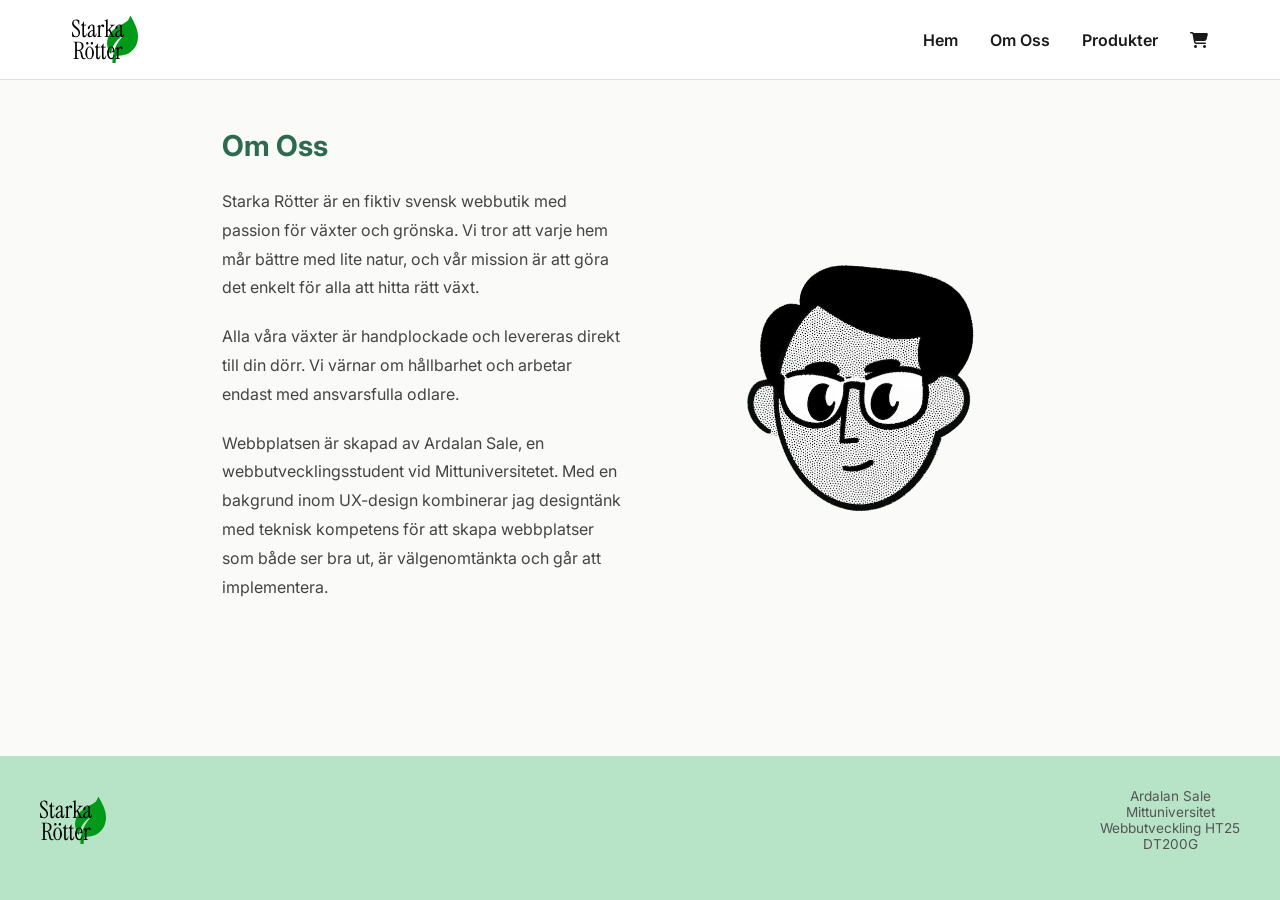
<file: om.html>
<!DOCTYPE html>
<html lang="sv">
<head>
    <meta charset="UTF-8">
    <meta name="viewport" content="width=device-width, initial-scale=1.0">
    <title>Produkter - Starka Rötter</title>
    <link rel="stylesheet" href="css/style.css">
    <link rel="stylesheet" href="https://cdnjs.cloudflare.com/ajax/libs/font-awesome/6.5.0/css/all.min.css">
    <link rel="preconnect" href="https://fonts.googleapis.com">
    <link rel="preconnect" href="https://fonts.gstatic.com" crossorigin>
    <link href="https://fonts.googleapis.com/css2?family=Inconsolata:wght@200..900&family=Inter:ital,opsz,wght@0,14..32,100..900;1,14..32,100..900&display=swap" rel="stylesheet">
</head>
<body>

    <nav class="navbar">
        <div class="nav-inner">
            <a href="index.html" class="logo">
                <img src="assets/logo.svg" alt="Starka Rötter logotyp">
            </a>

            <ul class="nav-links">
                <li><a href="index.html">Hem</a></li>
                <li><a href="om.html">Om Oss</a></li>
                <li><a href="produkter.html">Produkter</a></li>
                <li>
                <a href="varukorg.html">
                    <i class="fa-solid fa-cart-shopping"></i>
                    <span id="small-basket"></span>
                </a>
                </li>
            </ul>

            <button class="hamburger" id="hamburger">
                <i class="fa-solid fa-bars"></i>
            </button>
        </div>

        <!-- Mobilmeny -->
        <ul class="mobile-menu" id="mobile-menu">
            <li><a href="index.html">Hem</a></li>
            <li><a href="om.html">Om Oss</a></li>
            <li><a href="produkter.html">Produkter</a></li>
            <li><a href="varukorg.html"><i class="fa-solid fa-cart-shopping"></i> Varukorg <span id="small-basket-mobile"></span></a></li>
        </ul>
    </nav>

    <main class="about-page">
        <h1>Om Oss</h1>

        <div class="about-content">
        <div>
            <p>Starka Rötter är en fiktiv svensk webbutik med passion för växter och grönska. Vi tror att varje hem mår bättre med lite natur, och vår mission är att göra det enkelt för alla att hitta rätt växt.</p>
            <br>
            <p>Alla våra växter är handplockade och levereras direkt till din dörr. Vi värnar om hållbarhet och arbetar endast med ansvarsfulla odlare.</p>
            <br>
            <p>Webbplatsen är skapad av Ardalan Sale, en webbutvecklingsstudent vid Mittuniversitetet. 
                Med en bakgrund inom UX-design kombinerar jag designtänk med teknisk kompetens för att 
                skapa webbplatser som både ser bra ut, är välgenomtänkta och går att implementera.</p>
        </div>

        <picture>
            <source srcset="assets/ardalan.webp" type="image/webp">
            <img src="assets/ardalan.png" alt="Ardalan">
        </picture>
        </div>

    </main>
    
    <footer>
        <div class="footer-inner">
            <p class="footer-logo">
                <img src="assets/logo.svg" alt="Starka Rötter logotyp">
            </p>
            <p class="footer-copy">Ardalan Sale<br>Mittuniversitet<br>Webbutveckling HT25<br>DT200G</p>
        </div>
    </footer>

    <script src="js/main.js"></script>
    <script src="js/webshop.js"></script>
</body>
</html>
</file>
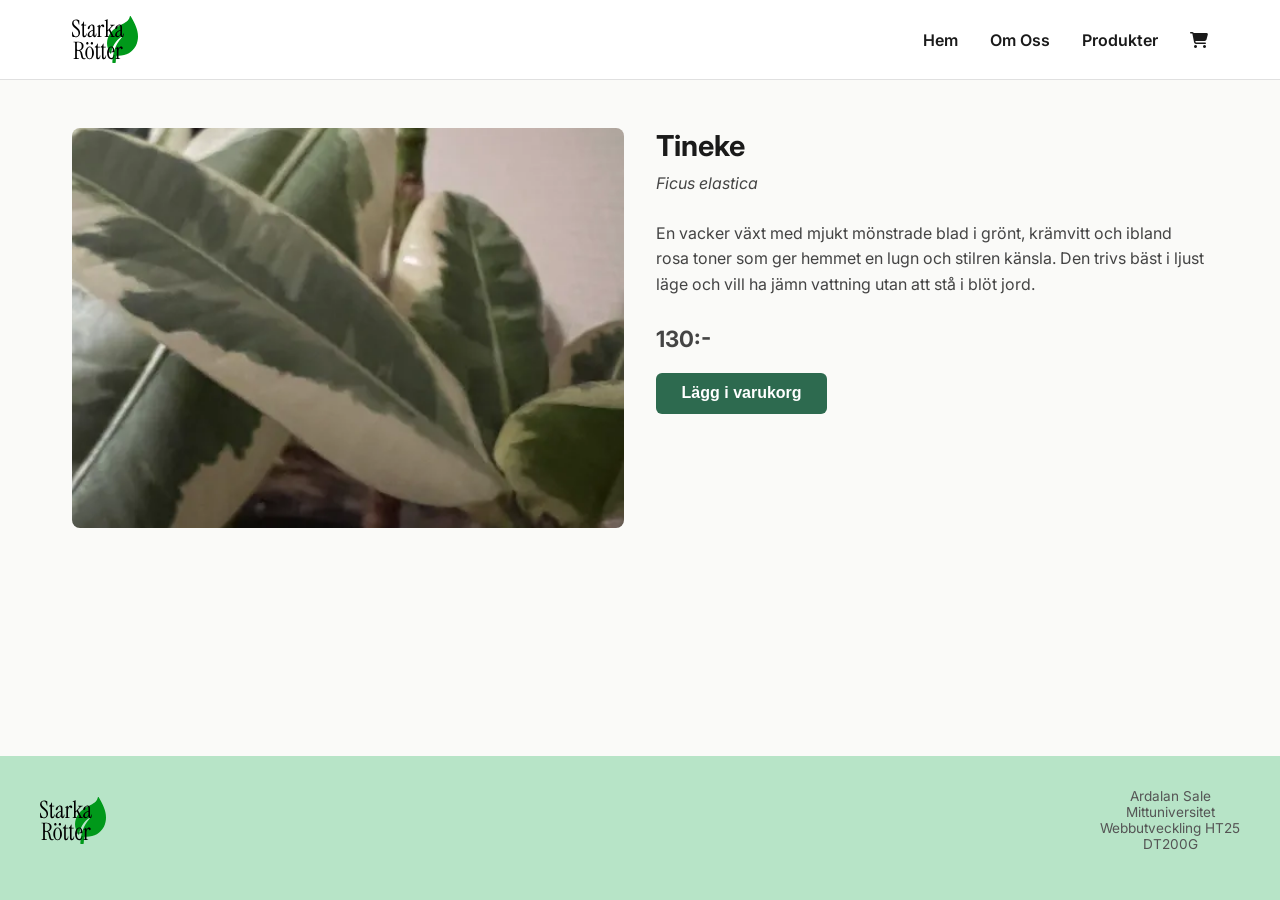
<file: produkt2.html>
<!DOCTYPE html>
<html lang="sv">
<head>
    <meta charset="UTF-8">
    <meta name="viewport" content="width=device-width, initial-scale=1.0">
    <title>Tineke - Starka Rötter</title>
    <link rel="stylesheet" href="css/style.css">
    <link rel="stylesheet" href="https://cdnjs.cloudflare.com/ajax/libs/font-awesome/6.5.0/css/all.min.css">
    <link rel="preconnect" href="https://fonts.googleapis.com">
    <link rel="preconnect" href="https://fonts.gstatic.com" crossorigin>
    <link href="https://fonts.googleapis.com/css2?family=Inconsolata:wght@200..900&family=Inter:ital,opsz,wght@0,14..32,100..900;1,14..32,100..900&display=swap" rel="stylesheet">
</head>
<body>

    <nav class="navbar">
        <div class="nav-inner">
            <a href="index.html" class="logo">
                <img src="assets/logo.svg" alt="Starka Rötter logotyp">
            </a>

            <ul class="nav-links">
                <li><a href="index.html">Hem</a></li>
                <li><a href="om.html">Om Oss</a></li>
                <li><a href="produkter.html">Produkter</a></li>
                <li>
                <a href="varukorg.html">
                    <i class="fa-solid fa-cart-shopping"></i>
                    <span id="small-basket"></span>
                </a>
                </li>
            </ul>

            <button class="hamburger" id="hamburger">
                <i class="fa-solid fa-bars"></i>
            </button>
        </div>

        <!-- Mobilmeny -->
        <ul class="mobile-menu" id="mobile-menu">
            <li><a href="index.html">Hem</a></li>
            <li><a href="om.html">Om Oss</a></li>
            <li><a href="produkter.html">Produkter</a></li>
            <li><a href="varukorg.html"><i class="fa-solid fa-cart-shopping"></i> Varukorg <span id="small-basket-mobile"></span></a></li>
        </ul>
    </nav>
    <main class="product-page">
        <div class="product-detail">
            <picture>
                <source srcset="assets/produkt2.webp" type="image/webp">
                <img src="assets/produkt2.jpg" alt="Bild på en Tineke">
            </picture>

            <div class="product-info">
                <h1>Tineke</h1>
                <p class="product-latin"><em>Ficus elastica</em></p>
                <p>En vacker växt med mjukt mönstrade blad i grönt, krämvitt och ibland rosa toner som ger hemmet en lugn och stilren känsla. Den trivs bäst i ljust läge och vill ha jämn vattning utan att stå i blöt jord.</p>
                <p class="product-price">130:-</p>
                <button class="btn" onclick="addToBasket(this, '002', 'Tineke', 130, 'assets/produkt2.webp')">Lägg i varukorg</button>
            </div>
        </div>
    </main>
    <footer>
        <div class="footer-inner">
            <p class="footer-logo">
                <img src="assets/logo.svg" alt="Starka Rötter logotyp">
            </p>
            <p class="footer-copy">Ardalan Sale<br>Mittuniversitet<br>Webbutveckling HT25<br>DT200G</p>
        </div>
    </footer>

    <script src="js/main.js"></script>
    <script src="js/webshop.js"></script>
</body>
</html>
</file>
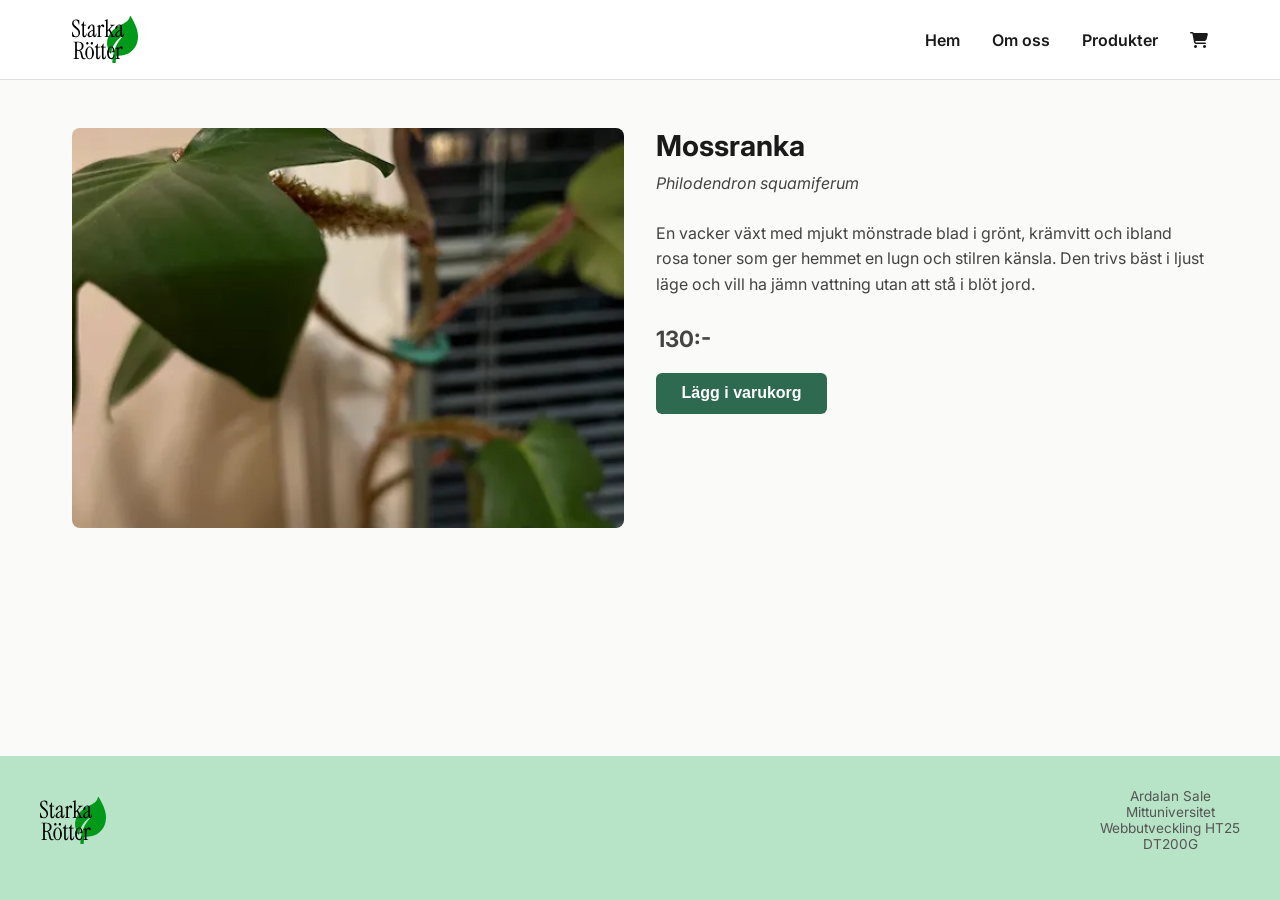
<file: produkt3.html>
<!DOCTYPE html>
<html lang="sv">
<head>
    <meta charset="UTF-8">
    <meta name="viewport" content="width=device-width, initial-scale=1.0">
    <title>Mossranka - Starka Rötter</title>
    <link rel="stylesheet" href="css/style.css">
    <link rel="stylesheet" href="https://cdnjs.cloudflare.com/ajax/libs/font-awesome/6.5.0/css/all.min.css">
    <link rel="preconnect" href="https://fonts.googleapis.com">
    <link rel="preconnect" href="https://fonts.gstatic.com" crossorigin>
    <link href="https://fonts.googleapis.com/css2?family=Inconsolata:wght@200..900&family=Inter:ital,opsz,wght@0,14..32,100..900;1,14..32,100..900&display=swap" rel="stylesheet">
</head>
<body>

    <nav class="navbar">
        <div class="nav-inner">
            <a href="index.html" class="logo">
                <img src="assets/logo.svg" alt="Starka Rötter logotyp">
            </a>

            <ul class="nav-links">
                <li><a href="index.html">Hem</a></li>
                <li><a href="om.html">Om oss</a></li>
                <li><a href="produkter.html">Produkter</a></li>
                <li>
                <a href="varukorg.html">
                    <i class="fa-solid fa-cart-shopping"></i>
                    <span id="small-basket"></span>
                </a>
                </li>
            </ul>

            <button class="hamburger" id="hamburger">
                <i class="fa-solid fa-bars"></i>
            </button>
        </div>

        <!-- Mobilmeny -->
        <ul class="mobile-menu" id="mobile-menu">
            <li><a href="index.html">Hem</a></li>
            <li><a href="om.html">Om Oss</a></li>
            <li><a href="produkter.html">Produkter</a></li>
            <li><a href="varukorg.html"><i class="fa-solid fa-cart-shopping"></i> Varukorg <span id="small-basket-mobile"></span></a></li>
        </ul>
    </nav>
    <main class="product-page">
        <div class="product-detail">
            <picture>
                <source srcset="assets/produkt3.webp" type="image/webp">
                <img src="assets/produkt3.jpg" alt="Bild på en Mossranka">
            </picture>

            <div class="product-info">
                <h1>Mossranka</h1>
                <p class="product-latin"><em>Philodendron squamiferum</em></p>
                <p>En vacker växt med mjukt mönstrade blad i grönt, krämvitt och ibland rosa toner som ger hemmet en lugn och stilren känsla. Den trivs bäst i ljust läge och vill ha jämn vattning utan att stå i blöt jord.</p>
                <p class="product-price">130:-</p>
                <button class="btn" onclick="addToBasket(this, '003', 'Mossranka', 130, 'assets/produkt3.webp')">Lägg i varukorg</button>
            </div>
        </div>
    </main>

    <footer>
        <div class="footer-inner">
            <p class="footer-logo">
                <img src="assets/logo.svg" alt="Starka Rötter logotyp">
            </p>
            <p class="footer-copy">Ardalan Sale<br>Mittuniversitet<br>Webbutveckling HT25<br>DT200G</p>
        </div>
    </footer>

    <script src="js/main.js"></script>
    <script src="js/webshop.js"></script>
</body>
</html>
</file>
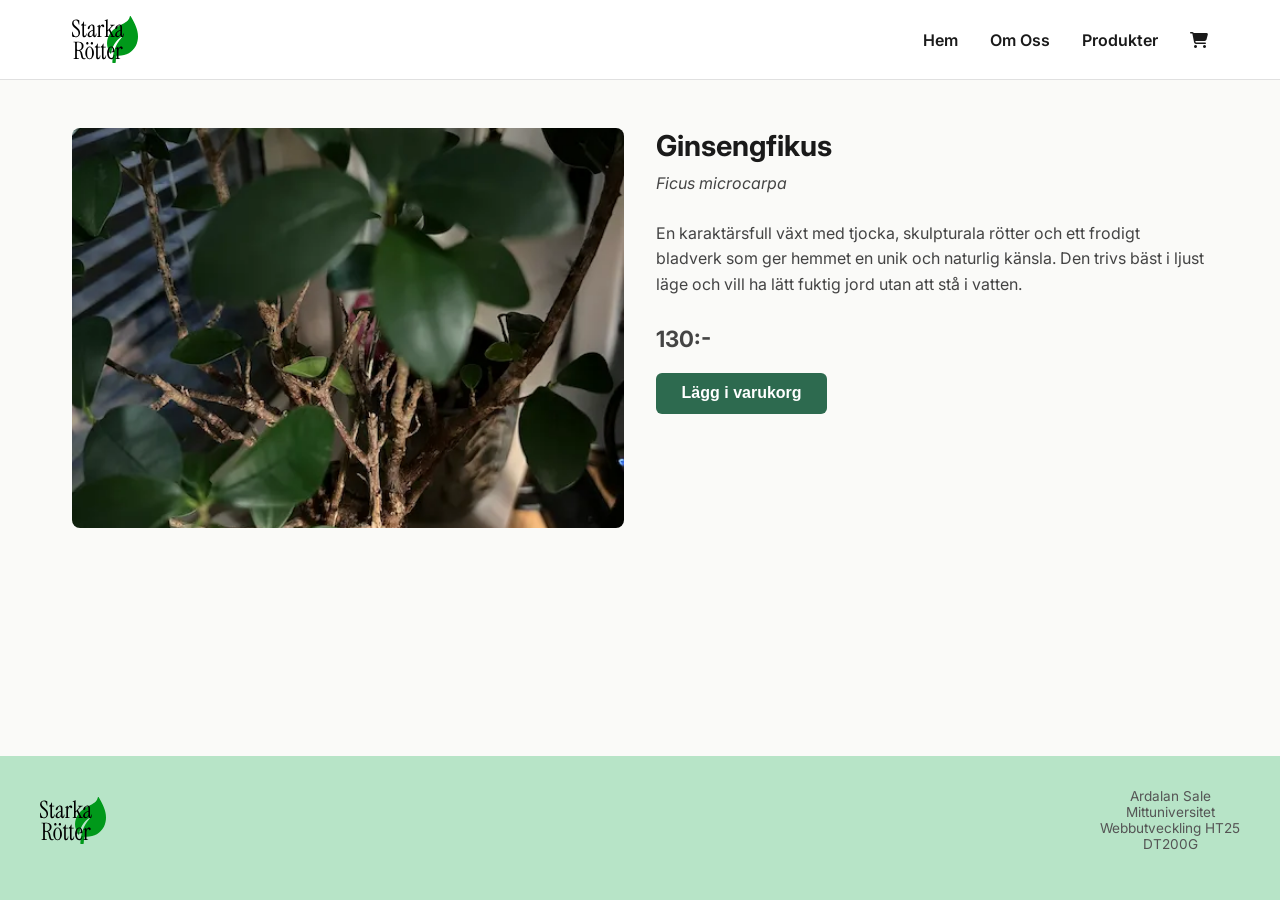
<file: produkt4.html>
<!DOCTYPE html>
<html lang="sv">
<head>
    <meta charset="UTF-8">
    <meta name="viewport" content="width=device-width, initial-scale=1.0">
    <title>Ginsengfikus - Starka Rötter</title>
    <link rel="stylesheet" href="css/style.css">
    <link rel="stylesheet" href="https://cdnjs.cloudflare.com/ajax/libs/font-awesome/6.5.0/css/all.min.css">
    <link rel="preconnect" href="https://fonts.googleapis.com">
    <link rel="preconnect" href="https://fonts.gstatic.com" crossorigin>
    <link href="https://fonts.googleapis.com/css2?family=Inconsolata:wght@200..900&family=Inter:ital,opsz,wght@0,14..32,100..900;1,14..32,100..900&display=swap" rel="stylesheet">
</head>
<body>

    <nav class="navbar">
        <div class="nav-inner">
            <a href="index.html" class="logo">
                <img src="assets/logo.svg" alt="Starka Rötter logotyp">
            </a>

            <ul class="nav-links">
                <li><a href="index.html">Hem</a></li>
                <li><a href="om.html">Om Oss</a></li>
                <li><a href="produkter.html">Produkter</a></li>
                <li>
                <a href="varukorg.html">
                    <i class="fa-solid fa-cart-shopping"></i>
                    <span id="small-basket"></span>
                </a>
                </li>
            </ul>

            <button class="hamburger" id="hamburger">
                <i class="fa-solid fa-bars"></i>
            </button>
        </div>

        <!-- Mobilmeny -->
        <ul class="mobile-menu" id="mobile-menu">
            <li><a href="index.html">Hem</a></li>
            <li><a href="om.html">Om Oss</a></li>
            <li><a href="produkter.html">Produkter</a></li>
            <li><a href="varukorg.html"><i class="fa-solid fa-cart-shopping"></i> Varukorg <span id="small-basket-mobile"></span></a></li>
        </ul>
    </nav>
    <main class="product-page">
        <div class="product-detail">
            <picture>
                <source srcset="assets/produkt4.webp" type="image/webp">
                <img src="assets/produkt4.jpg" alt="Bild på en Ginsengfikus">
            </picture>

            <div class="product-info">
                <h1>Ginsengfikus</h1>
                <p class="product-latin"><em>Ficus microcarpa</em></p>
                <p>En karaktärsfull växt med tjocka, skulpturala rötter och ett frodigt bladverk som ger hemmet en unik och naturlig känsla. Den trivs bäst i ljust läge och vill ha lätt fuktig jord utan att stå i vatten.</p>
                <p class="product-price">130:-</p>
                <button class="btn" onclick="addToBasket(this, '004', 'Ginsengfikus', 130, 'assets/produkt4.webp')">Lägg i varukorg</button>
            </div>
        </div>
    </main>

    <footer>
        <div class="footer-inner">
            <p class="footer-logo">
                <img src="assets/logo.svg" alt="Starka Rötter logotyp">
            </p>
            <p class="footer-copy">Ardalan Sale<br>Mittuniversitet<br>Webbutveckling HT25<br>DT200G</p>
        </div>
    </footer>

    <script src="js/main.js"></script>
    <script src="js/webshop.js"></script>
</body>
</html>
</file>
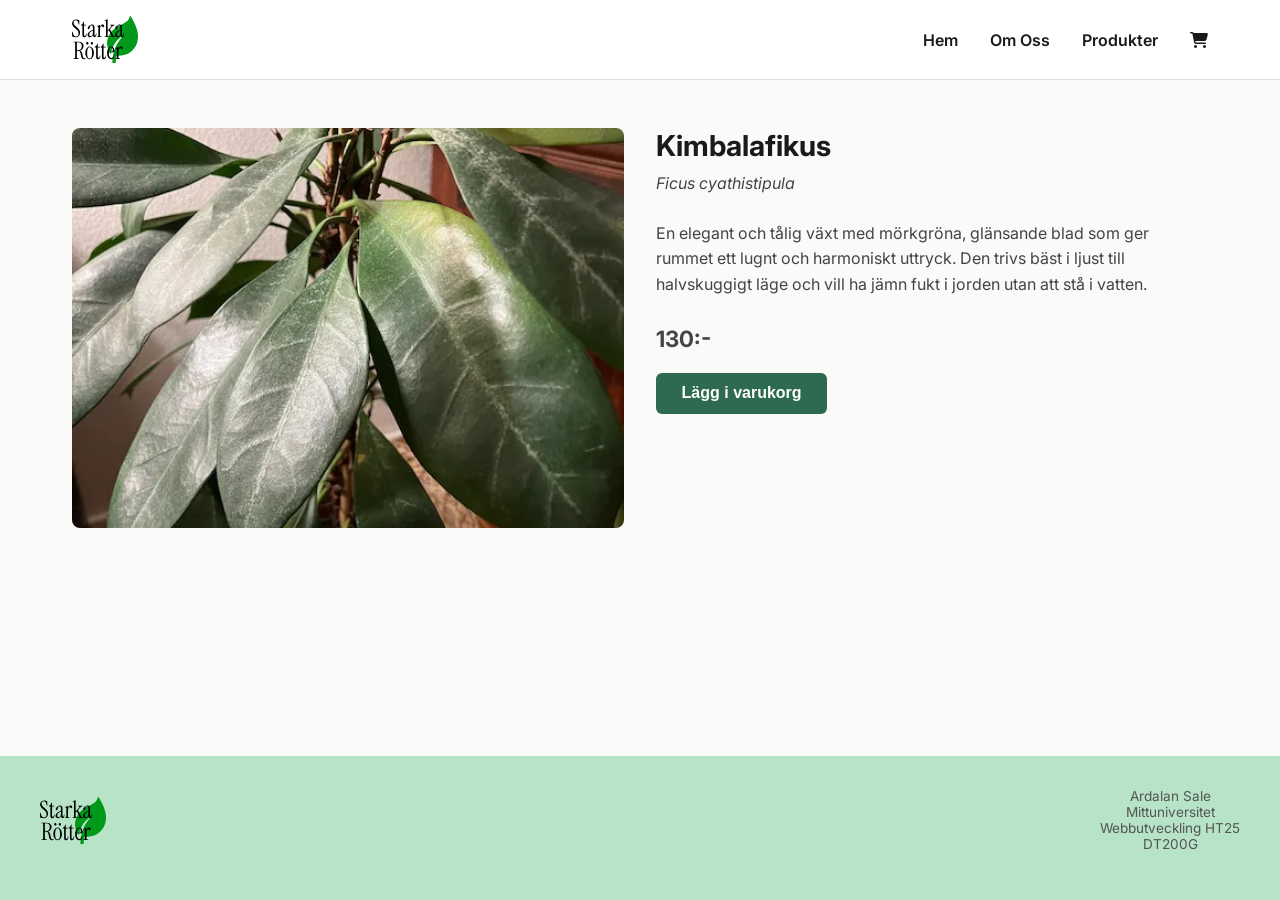
<file: produkt5.html>
<!DOCTYPE html>
<html lang="sv">
<head>
    <meta charset="UTF-8">
    <meta name="viewport" content="width=device-width, initial-scale=1.0">
    <title>Kimbalafikus - Starka Rötter</title>
    <link rel="stylesheet" href="css/style.css">
    <link rel="stylesheet" href="https://cdnjs.cloudflare.com/ajax/libs/font-awesome/6.5.0/css/all.min.css">
    <link rel="preconnect" href="https://fonts.googleapis.com">
    <link rel="preconnect" href="https://fonts.gstatic.com" crossorigin>
    <link href="https://fonts.googleapis.com/css2?family=Inconsolata:wght@200..900&family=Inter:ital,opsz,wght@0,14..32,100..900;1,14..32,100..900&display=swap" rel="stylesheet">
</head>
<body>

    <nav class="navbar">
        <div class="nav-inner">
            <a href="index.html" class="logo">
                <img src="assets/logo.svg" alt="Starka Rötter logotyp">
            </a>

            <ul class="nav-links">
                <li><a href="index.html">Hem</a></li>
                <li><a href="om.html">Om Oss</a></li>
                <li><a href="produkter.html">Produkter</a></li>
                <li>
                <a href="varukorg.html">
                    <i class="fa-solid fa-cart-shopping"></i>
                    <span id="small-basket"></span>
                </a>
                </li>
            </ul>

            <button class="hamburger" id="hamburger">
                <i class="fa-solid fa-bars"></i>
            </button>
        </div>

        <!-- Mobilmeny -->
        <ul class="mobile-menu" id="mobile-menu">
            <li><a href="index.html">Hem</a></li>
            <li><a href="om.html">Om Oss</a></li>
            <li><a href="produkter.html">Produkter</a></li>
            <li><a href="varukorg.html"><i class="fa-solid fa-cart-shopping"></i> Varukorg <span id="small-basket-mobile"></span></a></li>
        </ul>
    </nav>
    <main class="product-page">
        <div class="product-detail">
            <picture>
                <source srcset="assets/produkt5.webp" type="image/webp">
                <img src="assets/produkt5.jpg" alt="Bild på en Kimbalafikus">
            </picture>

            <div class="product-info">
                <h1>Kimbalafikus</h1>
                <p class="product-latin"><em>Ficus cyathistipula</em></p>
                <p>En elegant och tålig växt med mörkgröna, glänsande blad som ger rummet ett lugnt och harmoniskt uttryck. Den trivs bäst i ljust till halvskuggigt läge och vill ha jämn fukt i jorden utan att stå i vatten.</p>
                <p class="product-price">130:-</p>
                <button class="btn" onclick="addToBasket(this, '005', 'Kimbalafikus', 130, 'assets/produkt5.webp')">Lägg i varukorg</button>
            </div>
        </div>
    </main>

    <footer>
        <div class="footer-inner">
            <p class="footer-logo">
                <img src="assets/logo.svg" alt="Starka Rötter logotyp">
            </p>
            <p class="footer-copy">Ardalan Sale<br>Mittuniversitet<br>Webbutveckling HT25<br>DT200G</p>
        </div>
    </footer>

    <script src="js/main.js"></script>
    <script src="js/webshop.js"></script>
</body>
</html>
</file>
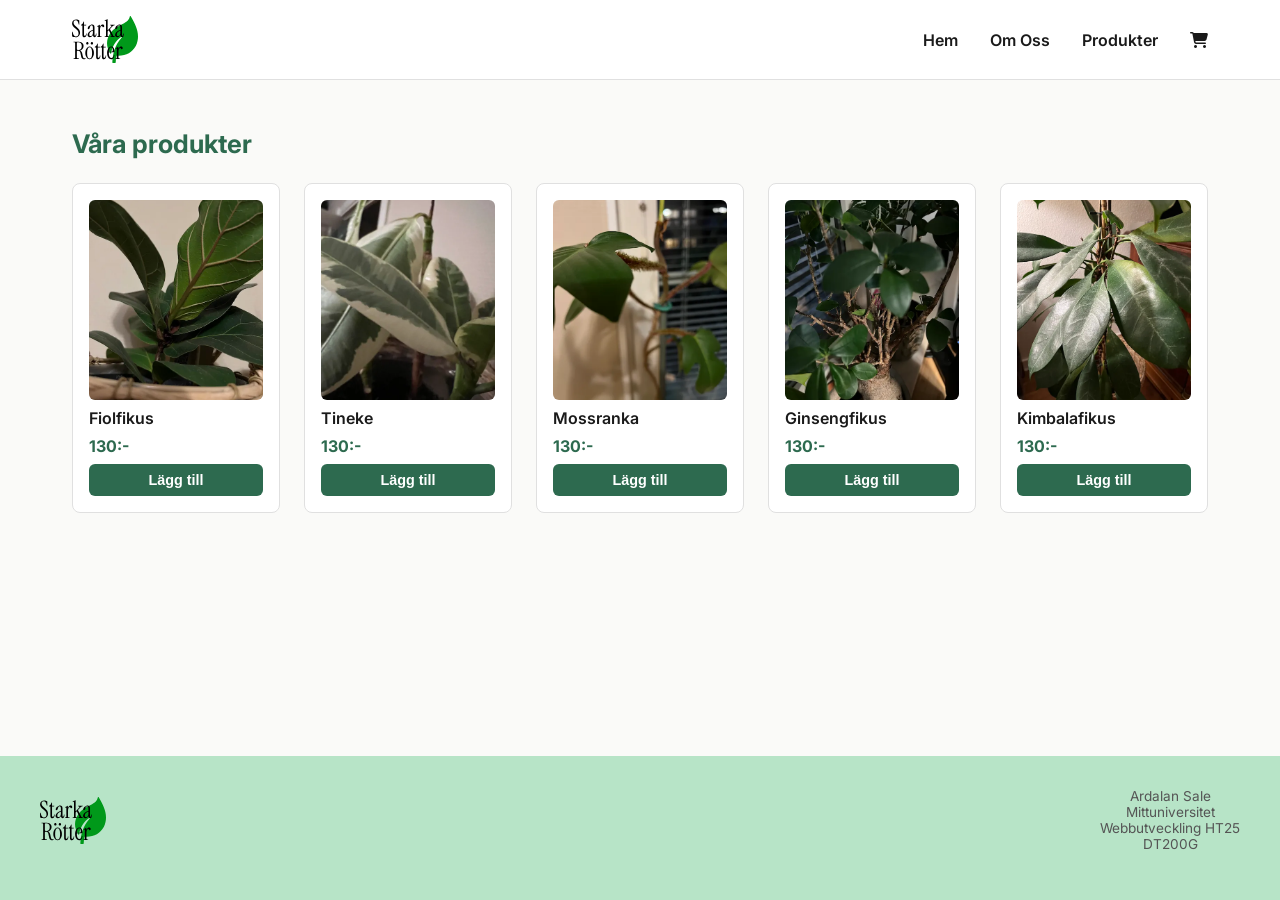
<file: produkter.html>
<!DOCTYPE html>
<html lang="sv">
<head>
    <meta charset="UTF-8">
    <meta name="viewport" content="width=device-width, initial-scale=1.0">
    <title>Produkter - Starka Rötter</title>
    <link rel="stylesheet" href="css/style.css">
    <link rel="stylesheet" href="https://cdnjs.cloudflare.com/ajax/libs/font-awesome/6.5.0/css/all.min.css">
    <link rel="preconnect" href="https://fonts.googleapis.com">
    <link rel="preconnect" href="https://fonts.gstatic.com" crossorigin>
    <link href="https://fonts.googleapis.com/css2?family=Inconsolata:wght@200..900&family=Inter:ital,opsz,wght@0,14..32,100..900;1,14..32,100..900&display=swap" rel="stylesheet">
</head>
<body>

    <nav class="navbar">
        <div class="nav-inner">
            <a href="index.html" class="logo">
                <img src="assets/logo.svg" alt="Starka Rötter logotyp">
            </a>

            <ul class="nav-links">
                <li><a href="index.html">Hem</a></li>
                <li><a href="om.html">Om Oss</a></li>
                <li><a href="produkter.html">Produkter</a></li>
                <li>
                <a href="varukorg.html">
                    <i class="fa-solid fa-cart-shopping"></i>
                    <span id="small-basket"></span>
                </a>
                </li>
            </ul>

            <button class="hamburger" id="hamburger">
                <i class="fa-solid fa-bars"></i>
            </button>
        </div>

        <!-- Mobilmeny -->
        <ul class="mobile-menu" id="mobile-menu">
            <li><a href="index.html">Hem</a></li>
            <li><a href="om.html">Om Oss</a></li>
            <li><a href="produkter.html">Produkter</a></li>
            <li><a href="varukorg.html"><i class="fa-solid fa-cart-shopping"></i> Varukorg <span id="small-basket-mobile"></span></a></li>
        </ul>
    </nav>

    <main>
        <section class="products-page">
            <h2>Våra produkter</h2>
            <div class="product-grid">

                <div class="product-card">
                    <a href="produkt1.html">
                        <picture>
                            <source srcset="assets/produkt1.webp" type="image/webp">
                            <img src="assets/produkt1.jpg" alt="En bild på en Fiolfikus">
                        </picture>
                    </a>
                    <p class="product-name">Fiolfikus</p>
                    <p class="product-price">130:-</p>
                    <button class="btn btn-small" onclick="addToBasket(this, '001', 'Fiolfikus', 130, 'assets/produkt1.webp')">Lägg till</button>
                </div>

                <div class="product-card">
                    <a href="produkt2.html">
                        <picture>
                            <source srcset="assets/produkt2.webp" type="image/webp">
                            <img src="assets/produkt2.jpg" alt="En bild på en Tineke">
                        </picture>
                    </a>
                    <p class="product-name">Tineke</p>
                    <p class="product-price">130:-</p>
                    <button class="btn btn-small" onclick="addToBasket(this, '002', 'Tineke', 130, 'assets/produkt2.webp')">Lägg till</button>
                </div>

                <div class="product-card">
                    <a href="produkt3.html">
                        <picture>
                            <source srcset="assets/produkt3.webp" type="image/webp">
                            <img src="assets/produkt3.jpg" alt="en bild på en Mossranka">
                        </picture>
                    </a>
                    <p class="product-name">Mossranka</p>
                    <p class="product-price">130:-</p>
                    <button class="btn btn-small" onclick="addToBasket(this, '003', 'Mossranka', 130, 'assets/produkt3.webp')">Lägg till</button>
                </div>

                <div class="product-card">
                    <a href="produkt4.html">
                        <picture>
                            <source srcset="assets/produkt4.webp" type="image/webp">
                            <img src="assets/produkt4.jpg" alt="Bild på en Ginsengfikus">
                        </picture>
                    </a>
                    <p class="product-name">Ginsengfikus</p>
                    <p class="product-price">130:-</p>
                    <button class="btn btn-small" onclick="addToBasket(this, '004', 'Ginsengfikus', 130, 'assets/produkt4.webp')">Lägg till</button>
                </div>

                <div class="product-card">
                    <a href="produkt5.html">
                        <picture>
                            <source srcset="assets/produkt5.webp" type="image/webp">
                            <img src="assets/produkt5.jpg" alt="Bild på en Kimbalafikus">
                        </picture>
                    </a>
                    <p class="product-name">Kimbalafikus</p>
                    <p class="product-price">130:-</p>
                    <button class="btn btn-small" onclick="addToBasket(this, '005', 'Kimbalafikus', 130, 'assets/produkt5.webp')">Lägg till</button>
                </div>

            </div>
        </section>
    </main>
    
    <footer>
        <div class="footer-inner">
            <p class="footer-logo">
                <img src="assets/logo.svg" alt="Starka Rötter logotyp">
            </p>
            <p class="footer-copy">Ardalan Sale<br>Mittuniversitet<br>Webbutveckling HT25<br>DT200G</p>
        </div>
    </footer>

    <script src="js/main.js"></script>
    <script src="js/webshop.js"></script>
</body>
</html>
</file>
<file: css/style.css>
*, *::before, *::after {
    box-sizing: border-box;
    margin: 0;
    padding: 0;
}

html, body {
    height: 100%;
}


body {
    font-family: 'Inter', sans-serif;
    background-color: #FAFAF8;
    color: #1a1a1a;
    display: flex;
    flex-direction: column;
}

main {
    flex: 1;
}

a {
    text-decoration: none;
    color: inherit;
}

ul {
    list-style: none;
}

img {
    display: block;
    width: 100%;
    height: auto;
}

/* NAVBAR */
.navbar {
    background-color: #fff;
    border-bottom: 1px solid #e0e0e0;
    position: sticky;
    top: 0;
    z-index: 100;
}

.nav-inner {
    max-width: 1200px;
    margin: 0 auto;
    padding: 1rem 2rem;
    display: flex;
    align-items: center;
    justify-content: space-between;
}

.logo {
    font-weight: 700;
    font-size: 1.2rem;
    color: #2D6A4F;
}

.nav-links {
    display: flex;
    gap: 2rem;
    align-items: center;
}

.nav-links a {
    font-weight: 600;
    color: #1a1a1a;
    transition: color 0.2s;
}

.nav-links a:hover {
    color: #2D6A4F;
}

.hamburger {
    display: none;
    background: none;
    border: none;
    font-size: 1.4rem;
    cursor: pointer;
    color: #1a1a1a;
}

.mobile-menu {
    display: none;
    flex-direction: column;
    background-color: #fff;
    padding: 1rem 2rem;
    gap: 1rem;
    border-top: 1px solid #e0e0e0;
}

.mobile-menu.open {
    display: flex;
}

.mobile-menu a {
    font-weight: 600;
    color: #1a1a1a;
}

/* KNAPPAR */
.btn {
    display: inline-block;
    background-color: #2D6A4F;
    color: #fff;
    padding: 0.7rem 1.6rem;
    border-radius: 6px;
    font-weight: 600;
    border: none;
    cursor: pointer;
    transition: background-color 0.2s;
    font-size: 1rem;
}

.btn:hover {
    background-color: #1e4d38;
}

.btn-small {
    padding: 0.5rem 1rem;
    font-size: 0.9rem;
}

/* .btn.clicked {
    animation: addedToCart 0.6s ease forwards;
} */

.btn:active {
    animation: addedToCart 0.6s ease;
}

@keyframes addedToCart {
    0%   { background-color: #2D6A4F; }
    50%  { background-color: #00a43a; color: #2D6A4F; }
    100% { background-color: #2D6A4F; }
}

/* HERO-SEKTION */
.hero {
    background-image: url('/assets/hero-background.webp');
    background-size: cover;
    background-position: center;
    width: 100%;
    min-height: 420px;
    display: flex;
    align-items: center;
    justify-content: center; /* centrerar innehållet horisontellt */
    padding: 4rem 2rem;
}

.hero-content {
    text-align: center; /* centrerar texten */
    background-color: rgba(0,0,0,0.45);
    padding: 2rem;
    border-radius: 8px;
    color: #fff;
    max-width: 600px;
}

.hero-content h1 {
    font-size: 2rem;
    margin-bottom: 0.75rem;
}

.hero-content p {
    margin-bottom: 1.5rem;
    font-size: 1rem;
}
/* STARTSIDA PRODUKTER */
.featured {
    max-width: 1200px;
    margin: 3rem auto;
    padding: 0 2rem;
}

.featured h2,
.products-page h2 {
    font-size: 1.6rem;
    margin-bottom: 1.5rem;
    color: #2D6A4F;
}

.product-grid {
    display: grid;
    grid-template-columns: repeat(3, 1fr);
    gap: 1.5rem;
}

.product-card {
    background: #fff;
    border: 1px solid #e0e0e0;
    border-radius: 8px;
    padding: 1rem;
    display: flex;
    flex-direction: column;
    gap: 0.5rem;
}

.product-card img {
    border-radius: 6px;
    height: 200px;
    object-fit: cover;
}

.product-name {
    font-weight: 600;
}

.product-price {
    color: #2D6A4F;
    font-weight: 700;
}

.product-latin {
    font-weight: 400;
}

/* VIDEO-SEKTION */
.video-section {
    max-width: 400px; /* 800 tar för mycket plats */
    margin: 2rem auto 3rem;
    padding: 0 2rem;
}

.video-section video {
    width: 100%;
    border-radius: 8px;
}

/* PRODUKTER */
.products-page {
    max-width: 1200px;
    margin: 3rem auto;
    padding: 0 2rem;
}

.products-page .product-grid {
    grid-template-columns: repeat(5, 1fr);
}

/* PRODUKTSIDA*/
.product-page {
    max-width: 1200px;
    margin: 3rem auto;
    padding: 0 2rem;
}

.product-detail {
    display: grid;
    grid-template-columns: 1fr 1fr;
    gap: 2rem;
    align-items: start;
}

.product-detail img {
    border-radius: 8px;
    height: 400px;
    object-fit: cover;
}

.product-info h1 {
    font-size: 1.8rem;
    margin-bottom: 0.5rem;
}

.product-info .product-price {
    font-size: 1.4rem;
    margin-bottom: 1rem;
    }

.product-info p {
    margin-bottom: 1.5rem;
    line-height: 1.6;
    color: #444;
}

.product-video {
    margin-top: 3rem;
}

.product-video video {
    width: 20rem;
    border-radius: 8px;
}

/* VARUKORG */
.cart-page {
    max-width: 900px;
    margin: 3rem auto;
    padding: 0 2rem;
}

.cart-page h1 {
    font-size: 1.8rem;
    margin-bottom: 2rem;
    color: #2D6A4F;
}

.cart-page table {
    width: 100%;
    border-collapse: collapse;
    margin-bottom: 1.5rem;
}

.cart-page td {
    padding: 0.75rem 1rem;
    border-bottom: 1px solid #e0e0e0;
    vertical-align: middle;
}

.cart-page img {
    width: 60px;
    height: 60px;
    object-fit: cover;
    border-radius: 4px;
}

.cart-page thead td {
    font-weight: 700;
    background-color: #f0f0f0;
}

.checkout-sum {
    font-weight: 700;
    text-align: right;
    color: #2D6A4F;
}

.cart-buttons {
    display: flex;
    gap: 1rem;
}

.btn-outline {
    background-color: transparent;
    border: 2px solid #2D6A4F;
    color: #2D6A4F;
}

.btn-outline:hover {
    background-color: #2D6A4F;
    color: #fff;
}

/* OM OSS */
.about-page {
    max-width: 900px;
    margin: 3rem auto;
    padding: 0 2rem;
}

.about-page h1 {
    font-size: 1.8rem;
    margin-bottom: 1.5rem;
    color: #2D6A4F;
}

.about-content {
    display: grid;
    grid-template-columns: 1fr 1fr;
    gap: 2rem;
    align-items: start;
}

.about-content p {
    line-height: 1.8;
    color: #444;
}

.about-content img {
    border-radius: 8px;
}

/* FOOTER */
footer {
    background-color: #B7E4C7;
    padding: 2rem;
    left: 0;
    bottom: 0;
    width: 100%;
    margin-top: 4rem;
}

.footer-inner {
    max-width: 1200px;
    margin: 0 auto;
    display: flex;
    justify-content: space-between;
    align-items: center;
    flex-wrap: wrap;
    gap: 1.5rem;
    margin-bottom: 1rem;
}

.footer-logo {
    font-weight: 700;
    font-size: 1.1rem;
    color: #2D6A4F;
}

.footer-copy {
    text-align: center;
    font-size: 0.85rem;
    color: #555;
}

/* RESPONSIVITET */
@media (max-width: 900px) {
    .product-grid {
        grid-template-columns: repeat(2, 1fr);
    }

    .products-page .product-grid {
        grid-template-columns: repeat(2, 1fr);
    }

    .product-detail {
        grid-template-columns: 1fr;
    }

    .about-content {
        grid-template-columns: 1fr;
    }

    .product-video video {
    width: 100%;
    border-radius: 8px;
}
}

@media (max-width: 600px) {
    .nav-links {
        display: none;
    }

    .hamburger {
        display: block;
    }

    .product-grid {
        grid-template-columns: 1fr;
    }

    .hero-content h1 {
        font-size: 1.4rem;
    }

    .cart-buttons {
        flex-direction: column;
    }

    .footer-inner {
        flex-direction: column;
        align-items: center;
        text-align: center;
    }
}
</file>
